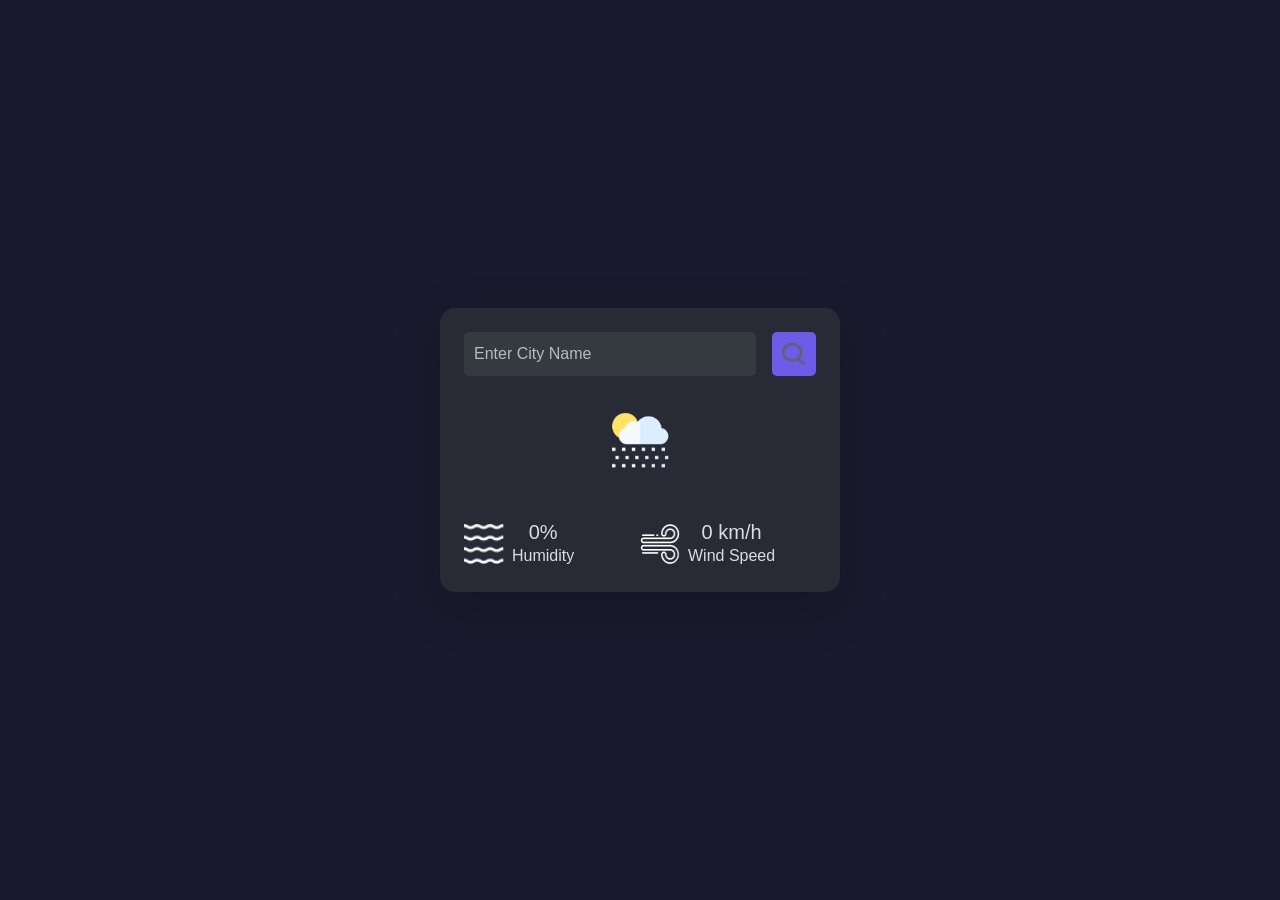
<file: index.html>
<!DOCTYPE html>
<html lang="en">
<head>
    <meta name="viewport" content="width=device-width, initial-scale=1.0">
    <title>Weather App</title>
    <link href="https://cdn.jsdelivr.net/npm/bootstrap@5.3.0/dist/css/bootstrap.min.css" rel="stylesheet">
    <link rel="stylesheet" href="style.css">
</head>
<body class="d-flex justify-content-center align-items-center vh-100">
    <div class="container">
        <div class="card text-white mx-auto p-4 shadow-lg">
            <div class="search d-flex justify-content-between mb-4">
                <input type="text" class="form-control search-input" placeholder="Enter City Name" spellcheck="false">
                <button class="btn btn-outline-light ms-3 search-button"><img src="images/search.png" alt="search" class="icon"></button>
            </div>
            <div class="weather text-center">
                <img src="images/rain.png" class="weather-icon mb-3">
                <h1 class="temp display-4"></h1>
                <h2 class="city"></h2>
                <div class="details d-flex justify-content-around mt-4">
                    <div class="col d-flex align-items-center">
                        <img src="images/humidity.png" class="me-2">
                        <div>
                            <p class="humidity h5">0%</p>
                            <p>Humidity</p>
                        </div>
                    </div>
                    <div class="col d-flex align-items-center">
                        <img src="images/wind.png" class="me-2">
                        <div>
                            <p class="wind h5">0 km/h</p>
                            <p>Wind Speed</p>
                        </div>
                    </div>
                </div>
            </div>
        </div>
    </div>

    <script>
        const apiKey = "d6dde42beeabae651e258934011291b1";
        const apiUrl = `https://api.openweathermap.org/data/2.5/weather?units=metric&appid=${apiKey}&q=`;

        const searchBox = document.querySelector(".search input");
        const searchBtn = document.querySelector(".search button");
        const weatherIcon = document.querySelector(".weather-icon");

        async function checkWeather(city) {
            const response = await fetch(apiUrl + city);
            const data = await response.json();

            document.querySelector(".city").innerHTML = data.name;
            document.querySelector(".temp").innerHTML = Math.round(data.main.temp) + "°C";
            document.querySelector(".humidity").innerHTML = data.main.humidity + "%";
            document.querySelector(".wind").innerHTML = data.wind.speed + "km/h";

            switch (data.weather[0].main) {
                case "Clouds":
                    weatherIcon.src = "images/cloud.png";
                    break;
                case "Clear":
                    weatherIcon.src = "images/clear.png";
                    break;
                case "Rain":
                    weatherIcon.src = "images/rain.png";
                    break;
                case "Drizzle":
                    weatherIcon.src = "images/drizzle.png";
                    break;
                case "Mist":
                    weatherIcon.src = "images/mist.png";
                    break;
                default:
                    weatherIcon.src = "images/default.png";
                    break;
            }
        }

        searchBtn.addEventListener("click", () => {
            checkWeather(searchBox.value);
        });
    </script>

    <script src="https://cdn.jsdelivr.net/npm/bootstrap@5.3.0/dist/js/bootstrap.bundle.min.js"></script>
</body>
</html>
</file>
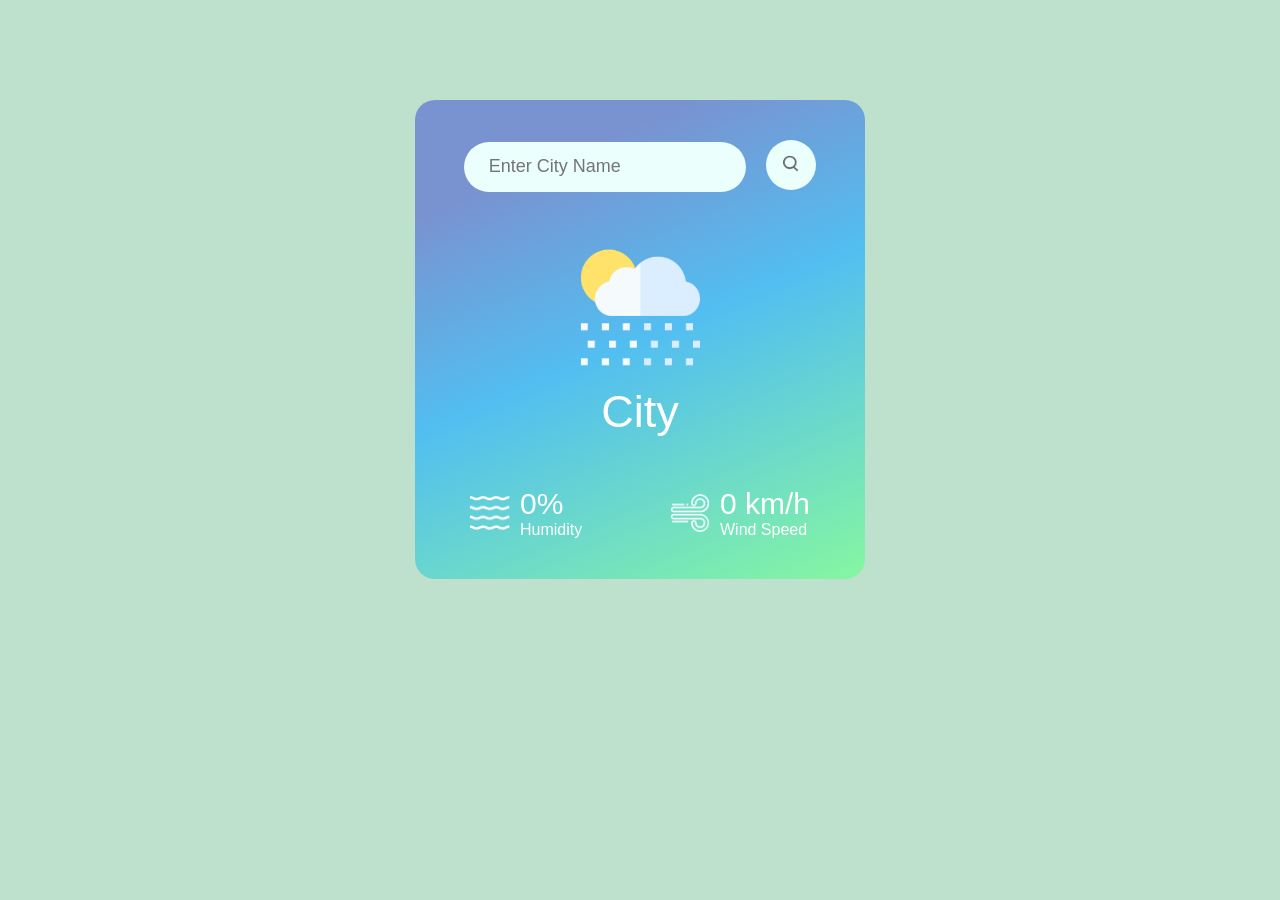
<file: HTML/index.html>
<!DOCTYPE html>
<html>
<head>
    <meta name="viewport" content="width=device-width, initial-scale=1.9">
    <title>Weather App</title>
        <link rel="stylesheet" href="/CSS/style.css">
</head>
<body>
       <div class="card">
          <div class="search">
           <input type="text" placeholder="Enter City Name"
                  spellcheck="false"> <!--check spelling-->
                  <button><img src="/images/search.png" ></button>
       </div> 
       <div class="weather">
          <img src="/images/rain.png" class="weather-icon" >
          <h1 class="temp"></h1>
          <h2 class="city">City </h2>
       <div class="details">
             <div class="col">
              <img src="/images/humidity.png">
              <div>
                     <p class="humidity">0%</p>
                     <p>Humidity</p>
              </div>
             </div>
             <div class="col">
              <img src="/images/wind.png">
              <div>
                     <p class="wind">0 km/h</p>
                     <p>Wind Speed</p>
              </div>
       </div>
             </div>
       </div>
       </div>
       </div>

       <script>
        const apiKey = "d6dde42beeabae651e258934011291b1";
        const apiUrl = `https://api.openweathermap.org/data/2.5/weather?units=metric&appid=${apiKey}&q=`;

        const searchBox = document.querySelector(".search input");
        const searchBtn = document.querySelector(".search button");
        const weatherIcon = document.querySelector(".weather-icon");

        async function checkWeather(city) {
            const response = await fetch(apiUrl + city);
            if (!response.ok) {
                alert("Invalid API key or other error. Please check the API key and try again.");
                return;
            }
            const data = await response.json();

            console.log(data);
            document.querySelector(".city").innerHTML = data.name;
            document.querySelector(".temp").innerHTML = Math.round(data.main.temp) + "°C";
            document.querySelector(".humidity").innerHTML = data.main.humidity + "%";
            document.querySelector(".wind").innerHTML = data.wind.speed + "km/h";

            // Update weather icon based on weather condition
            switch (data.weather[0].main) {
                case "Clouds":
                    weatherIcon.src = "/images/cloud.png";
                    break;
                case "Clear":
                    weatherIcon.src = "/images/clear.png";
                    break;
                case "Rain":
                    weatherIcon.src = "/images/rain.png";
                    break;
                case "Drizzle":
                    weatherIcon.src = "/images/drizzle.png";
                    break;
                case "Mist":
                    weatherIcon.src = "/images/mist.png";
                    break;
                default:
                    weatherIcon.src = "/images/default.png";
                    break;
            }
        }

        searchBtn.addEventListener("click", () => {
            checkWeather(searchBox.value);
        });
    </script>

</body>
</html>
</file>
<file: style.css>
body {
    background-color: #1a1a2e;
    font-family: 'Arial', sans-serif;
}

.card {
    max-width: 400px;
    border-radius: 15px;
    background: #282a36;
    border: none;
    color: white;
}

.weather-icon {
    width: 80px;
    height: 80px;
}

.temp {
    font-size: 48px;
    color: #f8f8ff;
}

.city {
    font-size: 24px;
    color: #a29bfe;
}

.details {
    margin-top: 20px;
}

.details img {
    width: 40px;
    height: 40px;
}

.details p {
    margin: 0;
    color: #dcdde1;
}

.icon {
    width: 24px;
    height: 24px;
}

.search-input {
    background-color: #343a40;
    color: white;
    border: none;
    padding: 10px;
    border-radius: 5px;
}

.search-input::placeholder {
    color: #b2bec3;
}

.search-button {
    background-color: #6c5ce7;
    border: none;
    padding: 10px;
    border-radius: 5px;
}
</file>
<file: CSS/style.css>
*{
    margin:0;
    padding:0;
    font-family:'poppins', sans-serif;
    box-sizing: border-box;
}
body{
    background: #1e98514a; /*dark mode*/
}
.card{
    width: 90%;
    max-width: 450px;
    background: linear-gradient(157deg, rgba(121,147,209,1) 18%, rgba(82,190,241,1) 50%, rgba(134,246,161,1) 100%);
    color: #fff;
    margin: 100px auto 0; /*spacing around the .card
    100 top
    auto:centers card horizontally (right left)
    0:sets bottom margin to 0 no extra space belowcard (bottom)
    */
    border-radius: 20px;
    padding: 40px 35px; /*40: top and bottom 35: right left*/
    text-align: center;
}
.search input{
    border: 0; /*عشان يصير  بدون حواف*/
    outline: 0;
    background:#ebfffc;
    color:#555;
    padding: 10px 25px;
    height: 50px;
    border-radius: 30px;
    flex: 1;
    margin-right: 16px; /*بينه وبين الايكون*/ 
    font-size: 18px;
}
.search button {
    border: 0;
    outline: 0;
    background: #ebfffc;
    height: 50px;
    width: 50px;
    border-radius: 50%;
    cursor: pointer;
}
.search button img{
    width: 16px;
}
.weather-icon{
    width: 170px;
    margin-top: 30px;
}
.weather h1{
    font-size: 70px;
    font-weight: 515;
}
.weather h2{
    font-size: 45px;
    font-weight: 400;
    margin-top: -10px;
}
.details{
    display: flex; /*bcs we want to create two column*/
    align-items: center;
    justify-content: space-between;
    padding: 0 20px; /*0 top down 20 left right*/
    margin-top: 50px;
}
.col{
   display: flex;
   align-items: center;
   text-align: left; 
}
.col img{
    width: 40px;
    margin-right: 10px;
}
.humidity, .wind{
    font-size: 30px;
    margin-top: -1px;
}
</file>
